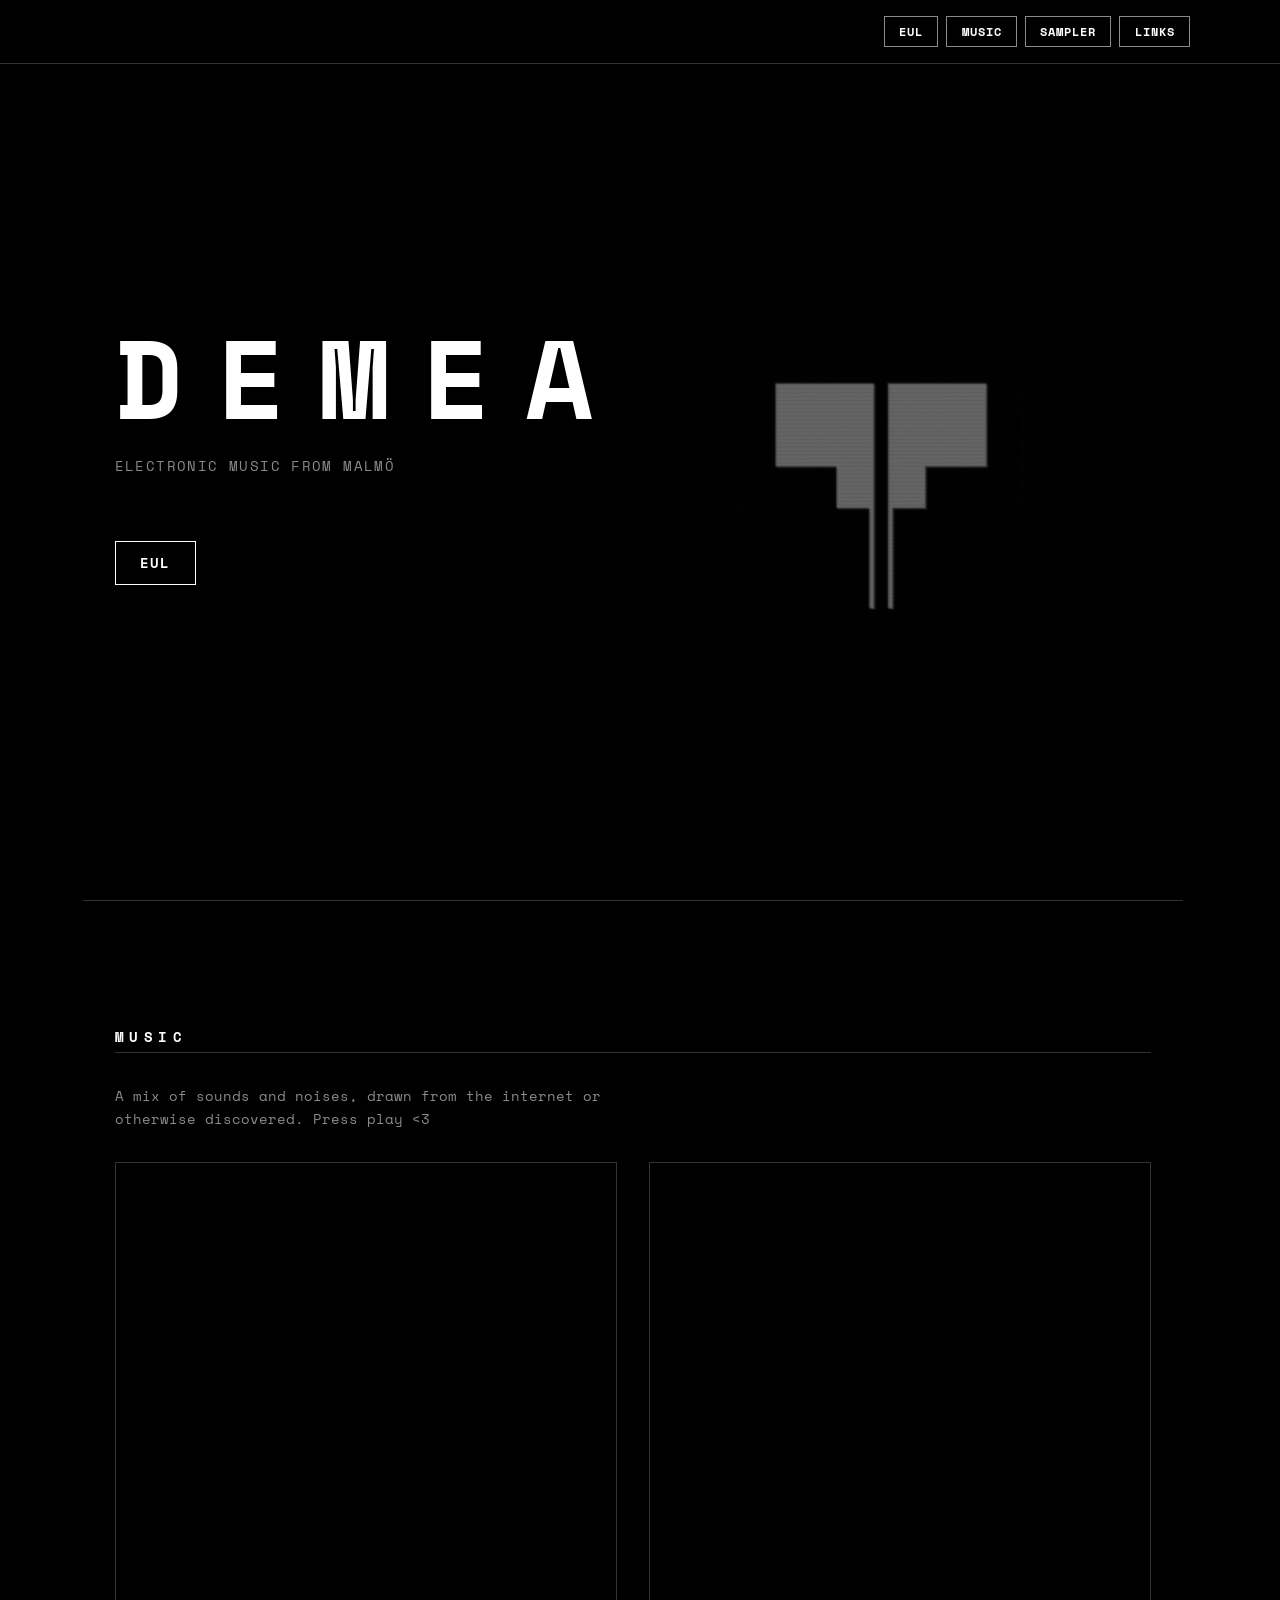
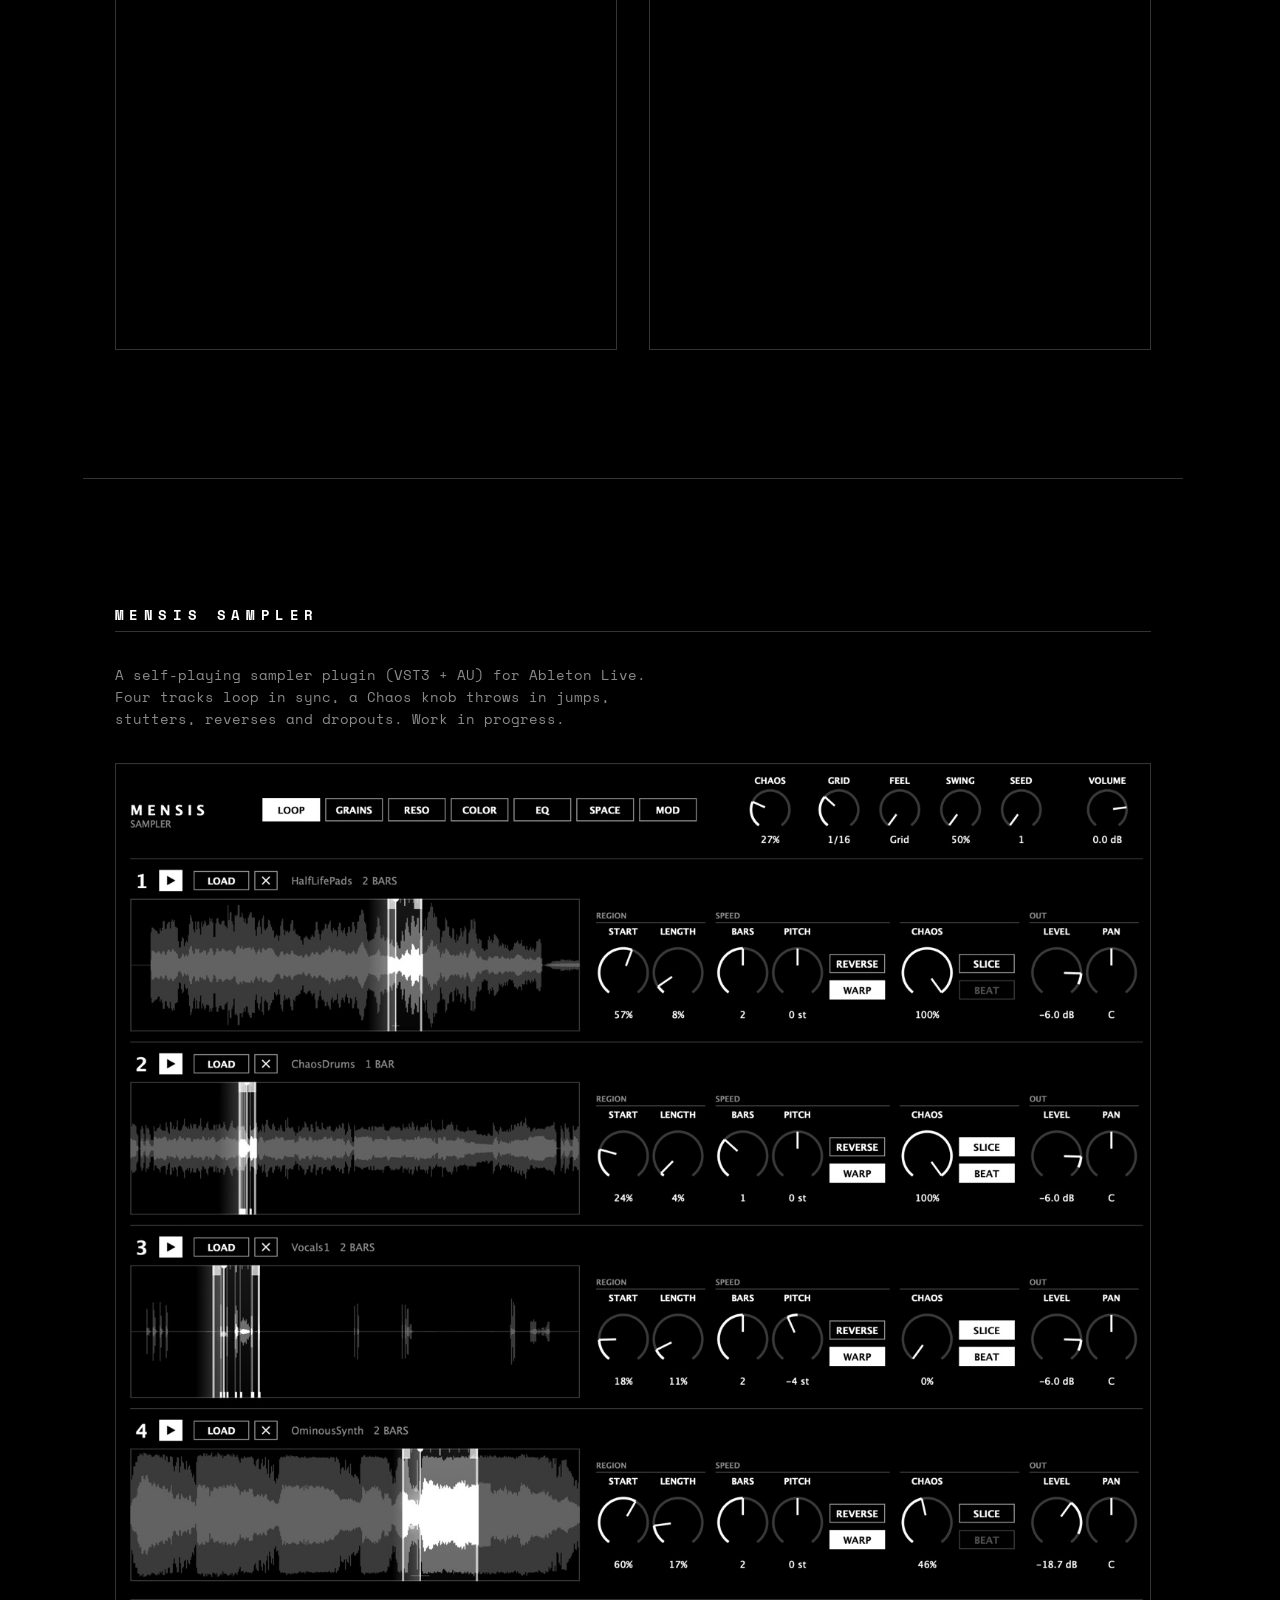
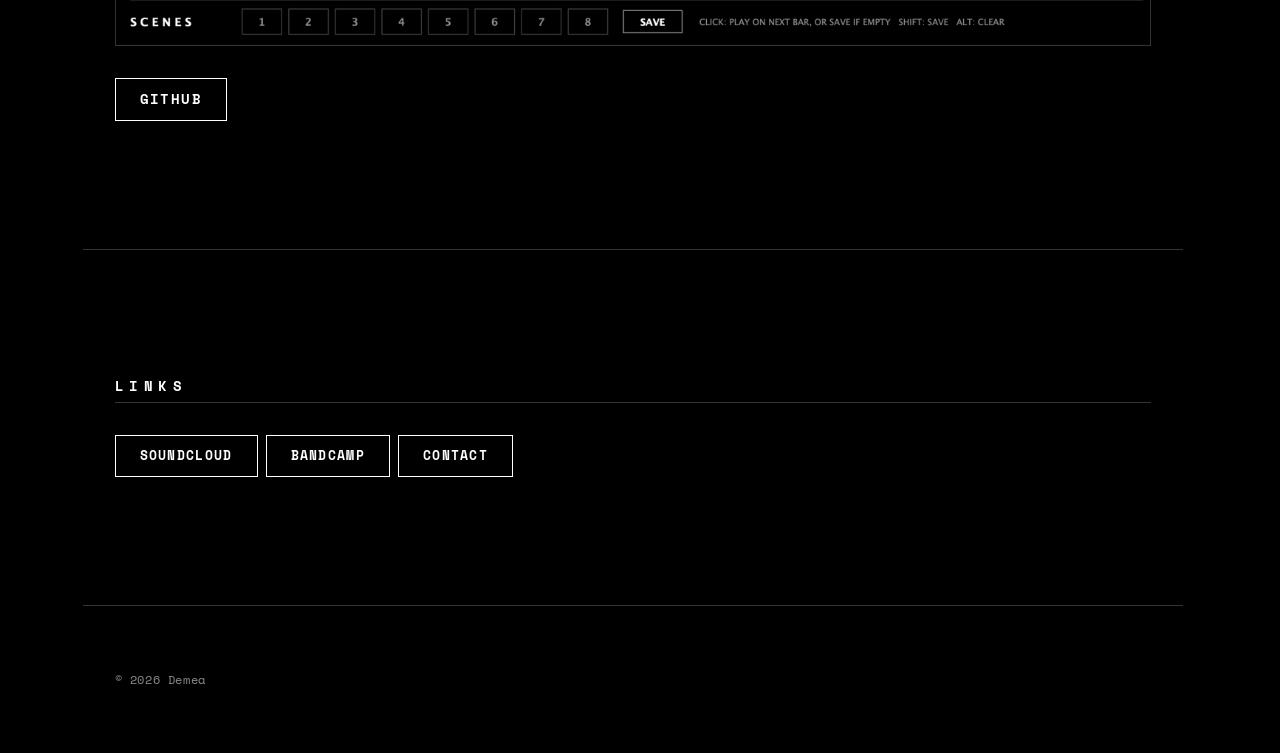
<file: index.html>
<!DOCTYPE html>
<html lang="en">
<head>
  <meta charset="UTF-8">
  <meta name="viewport" content="width=device-width, initial-scale=1.0">
  <meta name="description" content="Demea — samples, noise and tunes from Malmö, Sweden.">
  <meta property="og:title" content="Demea">
  <meta property="og:description" content="Samples, noise and tunes from Malmö, Sweden.">
  <meta property="og:type" content="website">
  <link rel="preconnect" href="https://fonts.googleapis.com">
  <link rel="preconnect" href="https://fonts.gstatic.com" crossorigin>
  <link href="https://fonts.googleapis.com/css2?family=Space+Mono:wght@400;700&display=swap" rel="stylesheet">
  <link rel="stylesheet" href="style.css">
  <title>Demea</title>
</head>
<body>

  <header>
    <nav>
      <a href="eul.html">EUL</a>
      <a href="#music">Music</a>
      <a href="#sampler">Sampler</a>
      <a href="#links">Links</a>
    </nav>
  </header>

  <main>

    <section id="hero" data-section="hero">
      <img src="IMG_1926.jpg" alt="" class="hero-logo-bg" aria-hidden="true">
      <div class="hero-inner">
        <h1>Demea</h1>
        <p class="tagline">Electronic music from Malmö</p>
        <a href="eul.html" class="radio-btn hero-eul-btn">EUL</a>
      </div>
    </section>

    <section id="music" data-section="music">
      <h2>Music</h2>
      <p class="music-intro">A mix of sounds and noises, drawn from the internet or otherwise discovered. Press play &lt;3</p>
      <div class="players">
        <div class="player player--soundcloud">
          <iframe
            width="100%"
            height="786"
            scrolling="no"
            frameborder="no"
            allow="autoplay"
            src="https://w.soundcloud.com/player/?url=https%3A//api.soundcloud.com/tracks/2437592511&color=%23ffffff&auto_play=false&hide_related=false&show_comments=false&show_user=true&show_reposts=false&show_teaser=true&visual=true">
          </iframe>
        </div>
        <div class="player player--bandcamp">
          <iframe
            style="border: 0; width: 100%; height: 786px;"
            src="https://bandcamp.com/EmbeddedPlayer/album=3797144062/size=large/bgcol=111111/linkcol=ffffff/transparent=true/"
            seamless>
            <a href="https://dmea.bandcamp.com/album/syn">SYN by DEMEA</a>
          </iframe>
        </div>
      </div>
    </section>

    <section id="sampler" data-section="sampler">
      <h2>Mensis Sampler</h2>
      <p class="music-intro">A self-playing sampler plugin (VST3 + AU) for Ableton Live. Four tracks loop in sync, a Chaos knob throws in jumps, stutters, reverses and dropouts. Work in progress.</p>
      <img src="mensis-sampler.jpg" alt="Mensis Sampler plugin window: four sample tracks with waveforms and knobs" class="sampler-shot" width="1400" height="1193" loading="lazy">
      <a href="https://github.com/orestitheo/mensis-sampler" target="_blank" rel="noopener" class="radio-btn sampler-link">GitHub</a>
    </section>

    <section id="links" data-section="links">
      <h2>Links</h2>
      <ul>
        <li><a href="https://soundcloud.com/demeamusic" target="_blank" rel="noopener">SoundCloud</a></li>
        <li><a href="https://dmea.bandcamp.com" target="_blank" rel="noopener">Bandcamp</a></li>
        <li><a href="mailto:oresti.theodoridis@gmail.com">Contact</a></li>
      </ul>
    </section>

  </main>

  <footer>
    <p>© <span id="year"></span> Demea</p>
  </footer>

  <script src="script.js"></script>
</body>
</html>
</file>
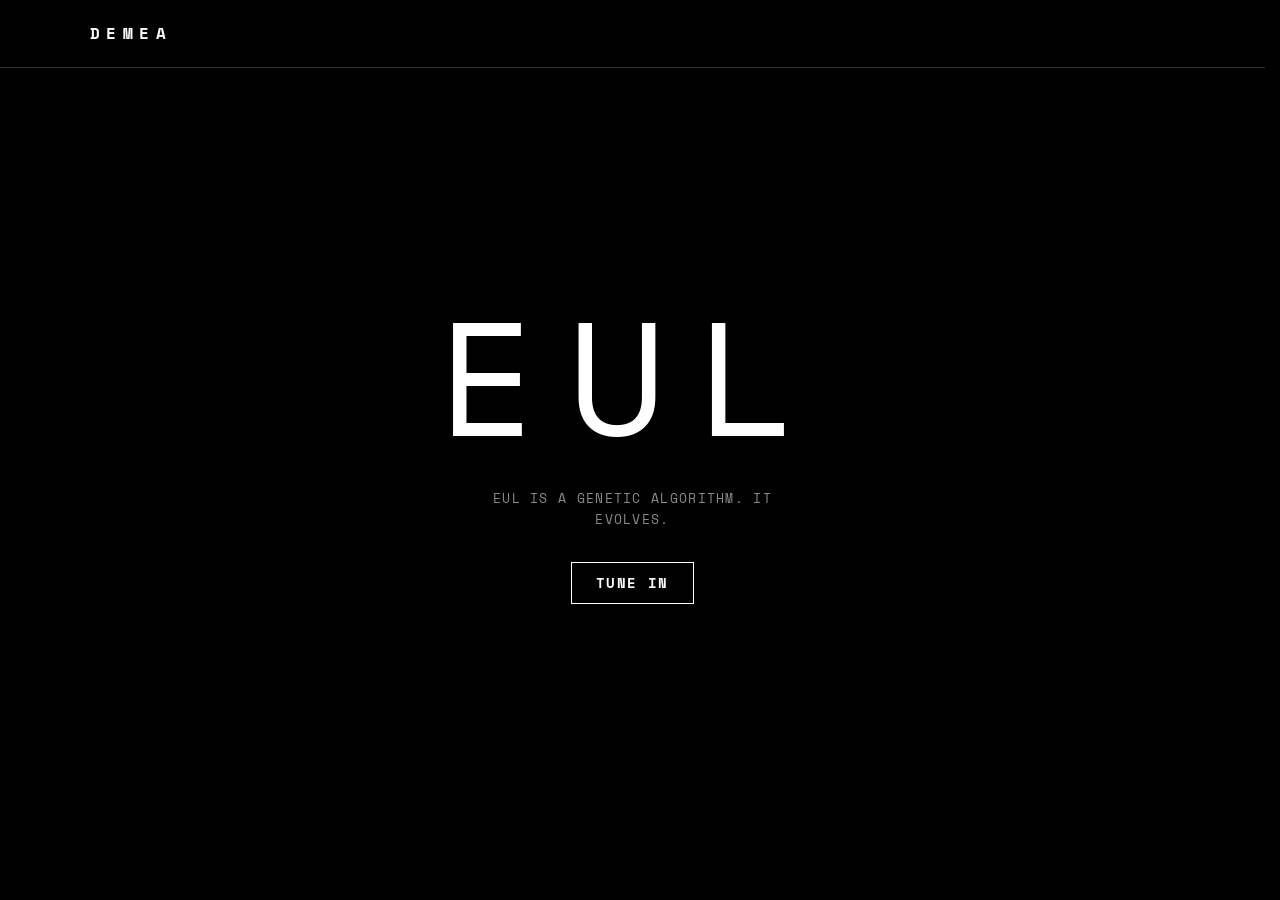
<file: eul.html>
<!DOCTYPE html>
<html lang="en">
<head>
  <meta charset="UTF-8">
  <meta name="viewport" content="width=device-width, initial-scale=1.0">
  <meta name="description" content="EUL — live generative streams, always on, never the same.">
  <meta property="og:title" content="EUL">
  <meta property="og:description" content="Live generative streams, always on, never the same.">
  <meta property="og:type" content="website">
  <link rel="preconnect" href="https://fonts.googleapis.com">
  <link rel="preconnect" href="https://fonts.gstatic.com" crossorigin>
  <link href="https://fonts.googleapis.com/css2?family=Space+Mono:wght@400;700&display=swap" rel="stylesheet">
  <link rel="stylesheet" href="style.css">
  <link rel="stylesheet" href="eul.css">
  <title>EUL</title>
</head>
<body class="eul-page">

  <header>
    <nav>
      <a href="index.html" class="wordmark">Demea</a>
    </nav>
  </header>

  <main class="eul-main">
    <div class="eul-inner">
      <p class="eul-label">EUL</p>
      <p class="eul-desc">EUL is a genetic algorithm. It evolves.</p>
      <audio id="radio-stream" preload="none">
        <source src="https://music.demea.xyz/stream" type="audio/mpeg">
      </audio>
      <button id="radio-btn" class="radio-btn">tune in</button>
    </div>
  </main>

  <script src="eul.js"></script>
</body>
</html>
</file>
<file: style.css>
/* =============================================================================
   1. Custom properties
   ============================================================================= */

:root {
  /* Color */
  --bg:           #000000;   /* pure black, like Mensis */
  --surface:      #000000;
  --border:       #333333;
  --text:         #ffffff;
  --text-muted:   #8a8a8a;   /* light enough to read on black */
  --accent:       #ffffff;

  /* Typography */
  --font-body:    'Space Mono', monospace;   /* mono everywhere */
  --font-mono:    'Space Mono', monospace;

  /* Scale */
  --size-hero:    clamp(2.25rem, 11vw, 7rem);   /* smaller than before: wide letter-spacing makes it long */

  /* Layout */
  --max-width:    1100px;
  --space-xl:     8rem;
  --space-lg:     4rem;
  --space-md:     2rem;
  --space-sm:     1rem;

  /* Motion */
  --transition:   200ms ease;

  /* Artwork hooks — set these when artwork is ready, cost nothing until then */
  --noise-texture: none;
}


/* =============================================================================
   2. Reset / base
   ============================================================================= */

*, *::before, *::after {
  box-sizing: border-box;
  margin: 0;
  padding: 0;
}

html {
  scroll-behavior: smooth;
  /* Prevent layout shift from scrollbar appearing/disappearing */
  scrollbar-gutter: stable;
}

body {
  background-color: var(--bg);
  color: var(--text);
  font-family: var(--font-body);
  font-size: 1rem;
  line-height: 1.6;
  -webkit-font-smoothing: antialiased;
}

/* Noise texture overlay — position: fixed so it covers the whole viewport
   regardless of scroll. Zero visual cost while --noise-texture is none. */
body::before {
  content: '';
  position: fixed;
  inset: 0;
  background-image: var(--noise-texture);
  opacity: 0.03;
  pointer-events: none;
  z-index: 1000;
}

img, iframe {
  display: block;
  max-width: 100%;
}

ul {
  list-style: none;
}

a {
  color: inherit;
  text-decoration: none;
}


/* =============================================================================
   3. Typography
   ============================================================================= */

h1, h2, h3 {
  font-family: var(--font-mono);  /* monospace throughout for cold/digital feel */
  line-height: 1.1;
}

/* Section labels — understated, not dominant */
h2 {
  font-size: 0.875rem;
  font-weight: 700;
  letter-spacing: 0.4em;   /* the spaced-out "S C E N E S" look */
  text-transform: uppercase;
  color: var(--text);
  padding-bottom: 0.5rem;
  border-bottom: 1px solid var(--border);
  margin-bottom: var(--space-md);
}


/* =============================================================================
   4. Layout
   ============================================================================= */

/* Shared section spacing and width cap */
section {
  max-width: var(--max-width);
  margin-inline: auto;
  padding-block: var(--space-xl);
  padding-inline: var(--space-md);
}

/* + selects only sections that follow another section, so the hero gets no top line */
section + section {
  border-top: 1px solid var(--border);
}

/* Sampler screenshot fills the section; width/height attrs in HTML stop layout jump while it loads */
.sampler-shot {
  display: block;
  width: 100%;
  height: auto;
  border: 1px solid var(--border);
}

/* inline-block so the margin applies (links are inline by default) */
.sampler-link {
  display: inline-block;
  margin-top: var(--space-md);
}

/* Hero breaks out of the max-width constraint to bleed full-width */
#hero {
  max-width: 100%;
  padding-inline: 0;
}


/* =============================================================================
   5. Nav
   ============================================================================= */

header {
  position: fixed;
  top: 0;
  left: 0;
  right: 0;
  z-index: 100;
  padding: var(--space-sm) var(--space-md);
  /* Subtle border without a heavy bar */
  border-bottom: 1px solid var(--border);
  background-color: rgba(0, 0, 0, 0.92);
  /* Frosted-glass blur for depth without a hard edge */
  backdrop-filter: blur(8px);
  -webkit-backdrop-filter: blur(8px);
}

nav {
  display: flex;
  flex-wrap: wrap;   /* tabs drop to a second row on narrow screens instead of overflowing */
  justify-content: flex-end;   /* tabs sit on the right */
  align-items: center;
  gap: 0.5rem;
  max-width: var(--max-width);
  margin-inline: auto;
}

nav a {
  font-size: 0.75rem;
  font-weight: 700;
  letter-spacing: 0.08em;
  text-transform: uppercase;
  color: var(--text);
  border: 1px solid var(--text-muted);
  padding: 0.3rem 0.9rem;
  transition: background var(--transition), color var(--transition);
}

/* Wordmark, not a tab: spaced like "M E N S I S" */
nav a.wordmark {
  border: none;
  padding-inline: 0;
  font-size: 1rem;
  letter-spacing: 0.4em;
  margin-right: auto;
}

/* Hover and active tab invert, like the selected LOOP tab */
nav a:not(.wordmark):hover,
nav a:not(.wordmark)[aria-current='page'] {
  background: var(--text);
  color: var(--bg);
  border-color: var(--text);
}


/* =============================================================================
   6. Hero
   ============================================================================= */

#hero {
  position: relative;
  overflow: hidden;               /* clips future artwork without reflow */
  min-height: 100svh;             /* svh = small viewport height, handles mobile chrome bar */
  display: flex;
  align-items: center;
}

/* Logo ghost — sits to the right of the hero text */
.hero-logo-bg {
  position: absolute;
  top: 50%;
  right: 15%;
  transform: translateY(-50%);
  width: clamp(200px, 30vw, 480px);
  height: auto;
  opacity: 0.4;
  mix-blend-mode: screen;  /* treats black as transparent, only bright parts show */
  filter: grayscale(1);
  pointer-events: none;
  z-index: 2;
}

/* Keep text above the overlay and logo ghost */
.hero-inner {
  position: relative;
  z-index: 3;
  max-width: var(--max-width);
  margin-inline: auto;
  padding-inline: var(--space-md);
  width: 100%;
}

h1 {
  font-size: var(--size-hero);
  font-weight: 700;
  letter-spacing: 0.3em;
  text-transform: uppercase;
  color: var(--text);
  margin-bottom: var(--space-sm);
}

.tagline {
  font-size: 0.875rem;
  letter-spacing: 0.1em;
  text-transform: uppercase;
  color: var(--text-muted);   /* grey subtitle, like "SAMPLER" under "MENSIS" */
}

.hero-bio {
  font-size: 0.875rem;
  color: var(--text);
  margin-top: var(--space-sm);
  max-width: 42ch;
}

.music-intro {
  font-size: 0.875rem;
  color: var(--text-muted);
  max-width: 60ch;   /* keep text lines readable now that sections are wide */
  margin-bottom: var(--space-md);
}

.hero-eul-btn {
  margin-top: var(--space-lg);
  margin-right: 0.5rem;
  display: inline-block;
}


/* =============================================================================
   7. Music / players
   ============================================================================= */

.players {
  display: flex;
  flex-direction: row;   /* side by side on desktop */
  gap: var(--space-md);
  align-items: stretch;
}

.player {
  flex: 1;  /* each player takes equal width */
}

.player {
  background-color: var(--surface);
  border: 1px solid var(--border);
  overflow: hidden;
}

/* SoundCloud injects a white bg — shift it up to hide the white header bar */
.player--soundcloud {
  overflow: hidden;
}

.player--soundcloud iframe {
  display: block;
  margin-top: -2px;
  filter: brightness(0.92);  /* tones down the bright white slightly */
}


/* =============================================================================
   8. Bio
   ============================================================================= */

#bio p {
  font-size: 1rem;
  line-height: 1.75;
  max-width: 55ch;   /* ~comfortable reading width, narrower than section max */
  color: var(--text);
}


/* =============================================================================
   9. Gigs
   ============================================================================= */

#gigs ul {
  display: flex;
  flex-direction: column;
  gap: var(--space-sm);
}

#gigs li {
  display: flex;
  align-items: baseline;
  gap: var(--space-md);
  padding-block: var(--space-sm);
  border-bottom: 1px solid var(--border);
}

#gigs li:first-child {
  border-top: 1px solid var(--border);
}

.gig-date {
  font-family: var(--font-mono);
  font-size: 0.8125rem;
  color: var(--text-muted);
  white-space: nowrap;   /* date never wraps mid-string */
  min-width: 6rem;
}

.gig-info {
  font-size: 0.9375rem;
  color: var(--text);
}


/* =============================================================================
   10. Radio
   ============================================================================= */

#radio {
  padding-block: var(--space-lg);  /* less vertical breathing room than other sections */
}

.radio-desc {
  color: var(--text-muted);
  font-size: 0.875rem;
  margin-bottom: var(--space-md);
}

.radio-btn {
  font-family: var(--font-mono);
  font-size: 0.875rem;
  font-weight: 700;
  letter-spacing: 0.1em;
  text-transform: uppercase;
  color: var(--accent);
  background: none;
  border: 1px solid var(--accent);
  border-radius: 0;        /* kill browser default rounding */
  padding: 0.6rem 1.5rem;
  cursor: pointer;
  outline: none;
  -webkit-appearance: none;  /* kill browser default button styles on Safari */
  appearance: none;
  transition: background var(--transition), color var(--transition);
}

.radio-btn:hover {
  background: var(--accent);
  color: var(--bg);
}


/* =============================================================================
   12. Links
   ============================================================================= */

#links ul {
  display: flex;
  flex-wrap: wrap;
  gap: 0.5rem;
}

#links a {
  display: inline-block;
  font-size: 0.8125rem;
  font-weight: 700;
  letter-spacing: 0.1em;
  text-transform: uppercase;
  border: 1px solid var(--text);
  padding: 0.6rem 1.5rem;
  transition: background var(--transition), color var(--transition);
}

#links a:hover {
  background: var(--text);
  color: var(--bg);
}


/* =============================================================================
   11. Footer
   ============================================================================= */

footer {
  border-top: 1px solid var(--border);
  padding: var(--space-lg) var(--space-md);
  max-width: var(--max-width);
  margin-inline: auto;
}

footer p {
  font-family: var(--font-mono);
  font-size: 0.75rem;
  color: var(--text-muted);
  letter-spacing: 0.05em;
}


/* =============================================================================
   12. Media queries
   ============================================================================= */

@media (max-width: 640px) {
  :root {
    --space-xl: 5rem;
    --space-lg: 2.5rem;
  }

  /* Stack players on mobile */
  .players {
    flex-direction: column;
  }

  /* Reduce nav gap, keep items readable */
  nav {
    gap: var(--space-sm);
  }

  nav a {
    font-size: 0.6875rem;
    padding: 0.25rem 0.6rem;
  }

  /* Gig list: date above venue on small screens */
  #gigs li {
    flex-direction: column;
    gap: 0.25rem;
    align-items: flex-start;
  }

  .gig-date {
    min-width: unset;
  }

  /* Logo moves below the text on phones so it doesn't sit on the tagline */
  .hero-logo-bg {
    top: 75%;
    right: 50%;
    transform: translate(50%, -50%);
    width: 160px;
  }
}
</file>
<file: eul.css>
/* EUL page — fullscreen, stream is the only thing that matters */

.eul-page {
  height: 100dvh;
  overflow: hidden;
}

.eul-main {
  height: 100dvh;
  display: flex;
  align-items: center;
  justify-content: center;
  padding-inline: var(--space-md);
}

.eul-inner {
  text-align: center;
  display: flex;
  flex-direction: column;
  align-items: center;
  gap: var(--space-md);
}

/* EUL name — large, mono, cold */
.eul-label {
  font-family: var(--font-mono);
  font-size: clamp(4rem, 15vw, 10rem);
  font-weight: 400;
  letter-spacing: 0.2em;
  color: var(--text);
  line-height: 1;
}

.eul-desc {
  font-size: 0.8125rem;
  letter-spacing: 0.1em;
  text-transform: uppercase;
  color: var(--text-muted);
  max-width: 36ch;
}

/* Pulsing dot when playing — pure CSS, no JS needed */
.radio-btn.playing::before {
  content: '● ';
  color: var(--accent);
  animation: pulse 1.5s ease-in-out infinite;
}

@keyframes pulse {
  0%, 100% { opacity: 1; }
  50%       { opacity: 0.2; }
}

.eul-credit {
  font-family: var(--font-mono);
  font-size: 0.75rem;
  color: var(--text-muted);
  margin-top: var(--space-lg);
}

.eul-credit a {
  color: var(--accent);
}
</file>
